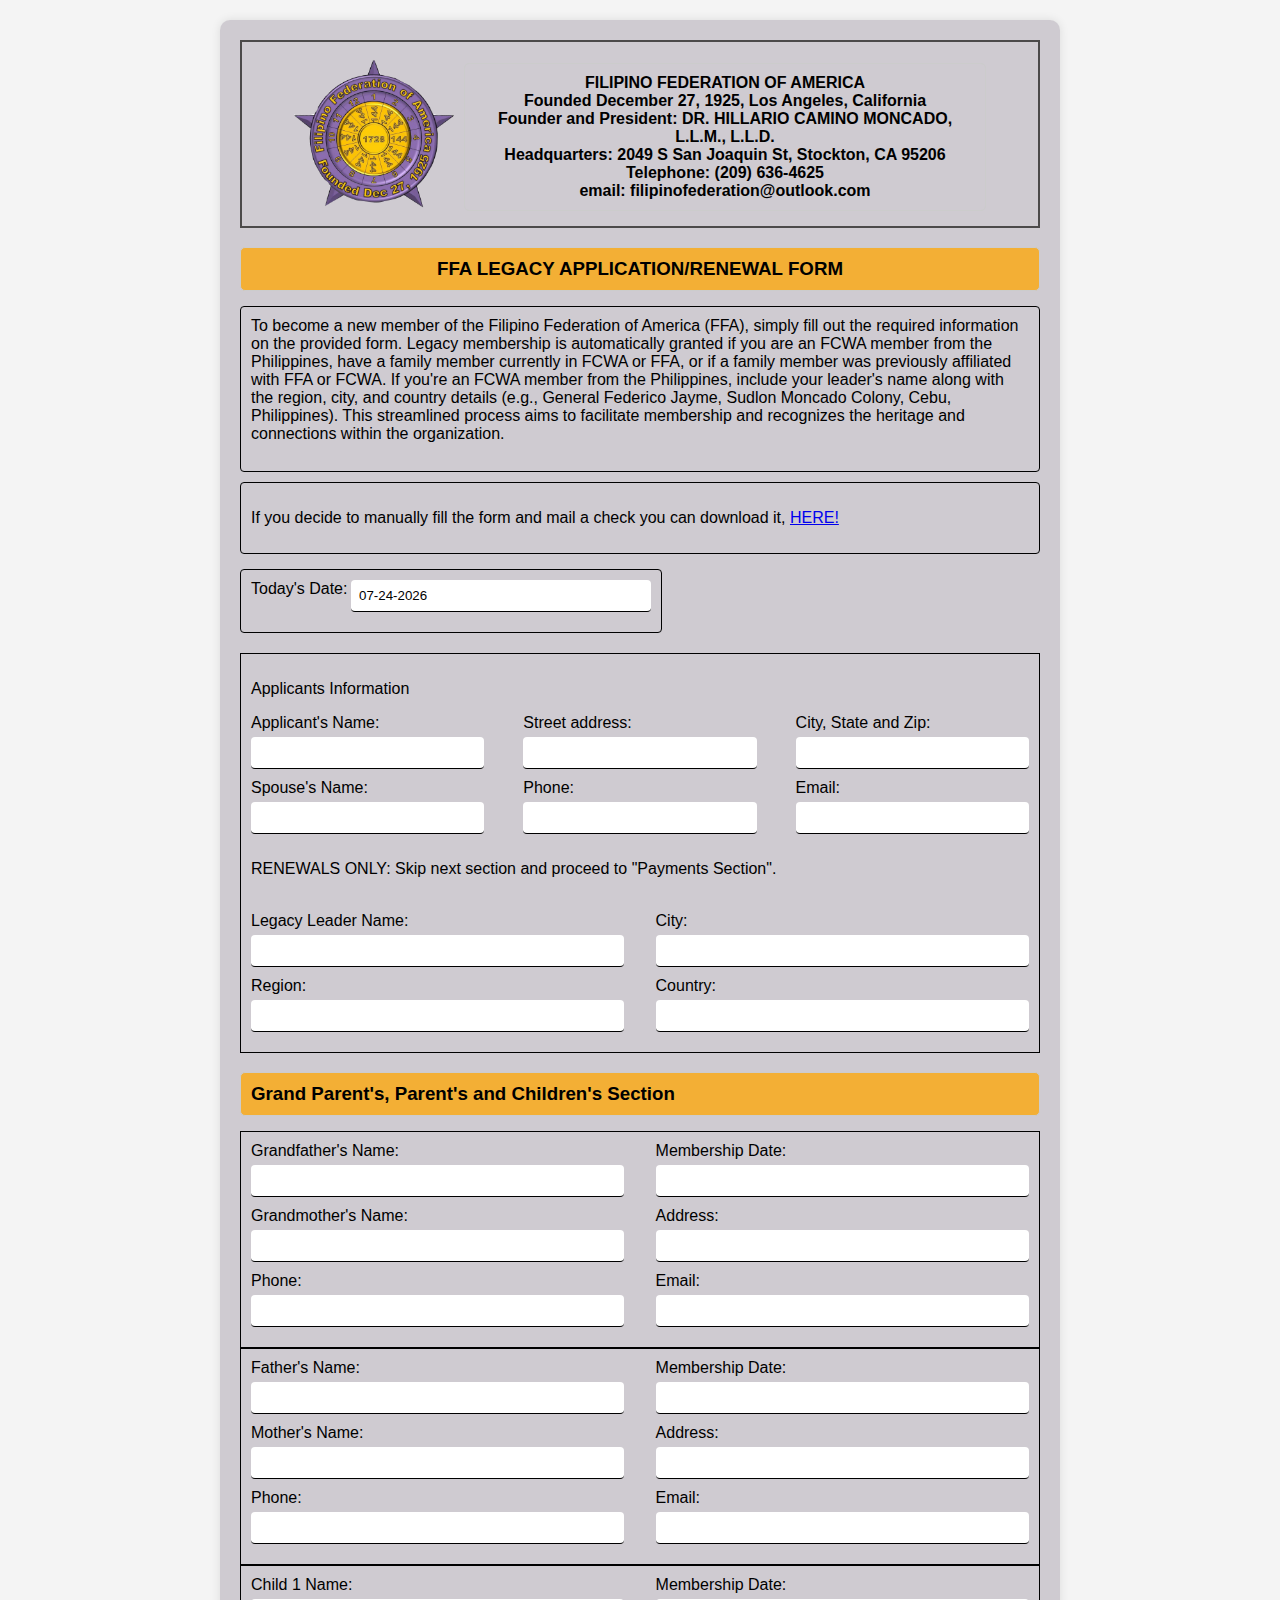
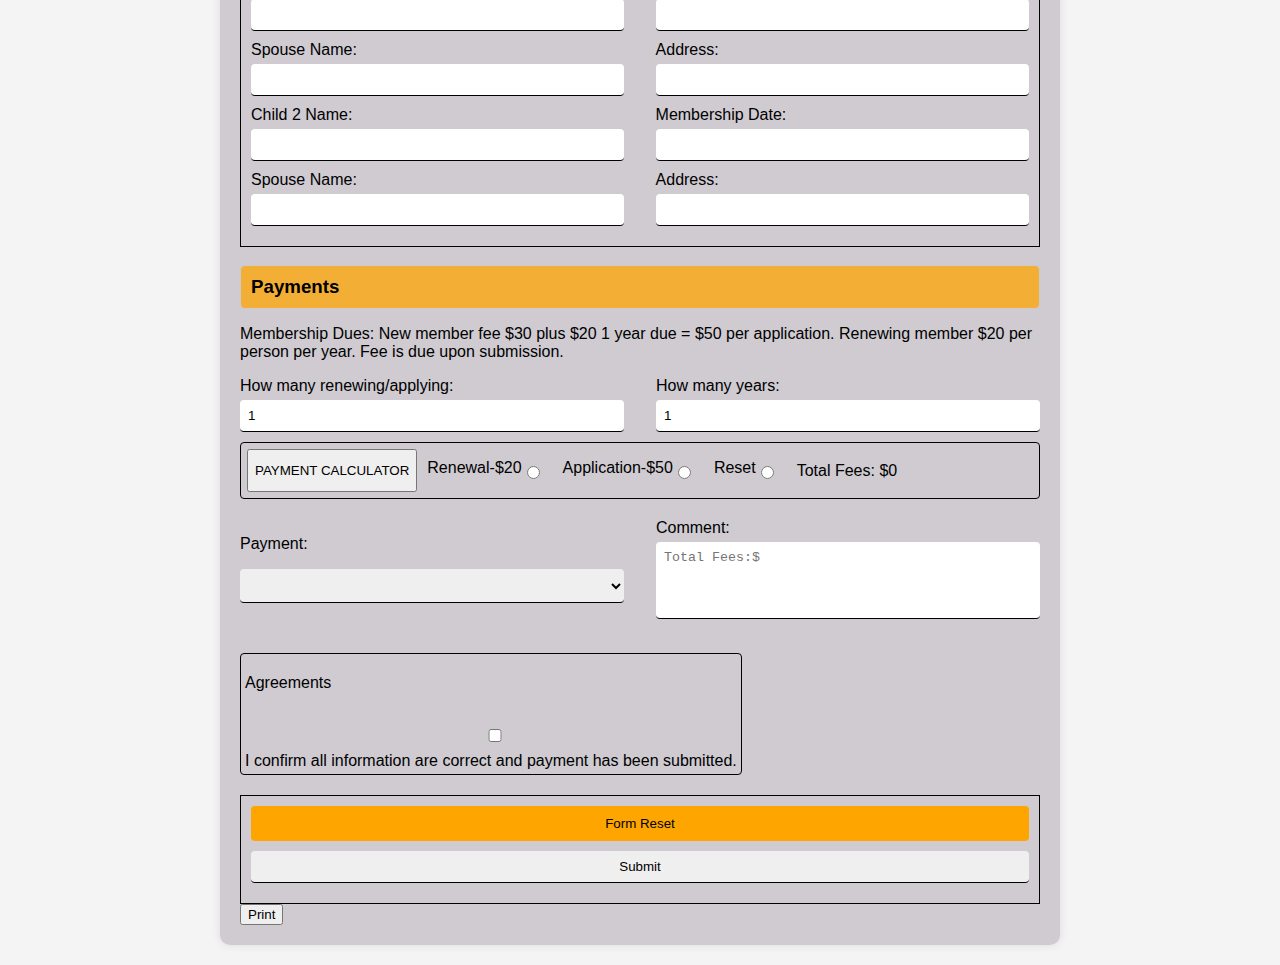
<file: index.html>
<!DOCTYPE html>
<html lang="en">
<head>
    <meta charset="UTF-8">
    <meta name="viewport" content="width=device-width, initial-scale=1.0">
    <title>FFA Membership</title>
    <link rel="stylesheet" href="mfcss/style.css">
    <link rel="stylesheet" href="mfcss/style.css" media="print">
</head>  

<body>

    <form action="https://formsubmit.co/ffa.stockton@gmail.com" method="POST">
        <!-- Honeypot for scammers-->
          <input type="text" name="_honey" style="display: none">
          <!-- Disable Captcha-->
          <input type="hidden" name="_captcha" value="false">
      
          <input type="hidden" name="_next" value="https://ffamyhub2049.github.io/FFA-AR-Form/Success.html">
      
        <div style="display: flex; align-items: center; justify-content: center; text-align: center; border: 2px solid #4c4a4a;">
          <a class="image featured" style="width: 160px; height: 160px; overflow: hidden; margin-right: 10px;">
              <img src="images/ffalogo.png" alt="" style="width: 100%; height: 100%; object-fit: cover; max-width: 100%; max-height: 100%;">
          </a>
          <h4 style="max-width: 500px; background-color: transparent;">
              FILIPINO FEDERATION OF AMERICA<br>
              Founded December 27, 1925, Los Angeles, California<br>
              Founder and President: DR. HILLARIO CAMINO MONCADO, L.L.M., L.L.D.<br>
              Headquarters: 2049 S San Joaquin St, Stockton, CA 95206<br>
              Telephone: (209) 636-4625<br>
              email: filipinofederation@outlook.com
          </h4>
      </div>

    <div style="text-align: center;">
        <h3>FFA LEGACY APPLICATION/RENEWAL FORM</h3>
    </div>
    
    <div style="border: 1px solid black; border-radius: 4px; padding: 10px;">
        <p style="margin: 0; /* Remove default margin from the paragraph */">
            To become a new member of the Filipino Federation of America (FFA), simply fill out the required information on the provided form. 
            Legacy membership is automatically granted if you are an FCWA member from the Philippines, have a family member currently in FCWA 
            or FFA, or if a family member was previously affiliated with FFA or FCWA. If you're an FCWA member from the Philippines, 
            include your leader's name along with the region, city, and country details (e.g., General Federico Jayme, Sudlon Moncado Colony, Cebu, Philippines). 
            This streamlined process aims to facilitate membership and recognizes the heritage and connections within the organization.
            
        </p><br>       
    </div>
    
    <div style="border: 1px solid black; border-radius: 4px; padding: 10px; margin-top: 10px;">
        <p>If you decide to manually fill the form and mail a check you can download it, 
            <a href="https://drive.google.com/file/d/13MGO79jGxGwC1kmhLGpMtMC1EVDJLzXv/view" target="_blank" download>HERE!</a></p>


    </div>
    

    
    <div style="border: 1px solid black; border-radius: 4px; padding: 10px; width: 50%; margin-top: 15px; margin-bottom: 20px;">

        <div style="display: flex; justify-content: space-between;">
            <label for="todaysDate">Today's Date:</label>
            <input type="text" id="todaysDate" name="Todays&nbsp;Date" style="width: 75%;" pattern="\d{2}-\d{2}-\d{4}" autocomplete="off">
        </div>

        <script>// Get today's date in the format YYYY-MM-DD
            function getTodayDate() {
                const today = new Date();
                const day = String(today.getDate()).padStart(2, '0');
                const month = String(today.getMonth() + 1).padStart(2, '0'); // January is 0!
                const year = today.getFullYear();
                return `${month}-${day}-${year}`;            }
            
            // Set today's date in the input field
            document.getElementById('todaysDate').value = getTodayDate();
        </script>

</div>

<!-- Add your next section here -->

<div style="border: 1px solid #000; padding: 10px;">

    <p class="section-label">Applicants Information</p>      
    <!-- Legacy Applicant Section -->
    <div style="display: flex; justify-content: space-between; width: 100%;">
        <div style="width: 30%;">
            <label for="applicantName">Applicant's Name:</label>
            <input type="text" id="applicantName" name="Applicant's&nbsp;Name" required autocomplete="given-name">
        </div>

        <div style="width: 30%;">
            <label for="address">Street address:</label>
            <input type="text" id="address" name="Address" required autocomplete="street-address"><br>
        </div>

        <div style="width: 30%;">
            <label for="address2">City, State and Zip:</label>
            <input type="text" id="Address2" name="Address2" required autocomplete="address-level2 address-level1 postal-code"><br>
        </div>
    </div>

    <div style="display: flex; justify-content: space-between; width: 100%;">
        <div style="width: 30%;">
            <label for="spouseName">Spouse's Name:</label>
            <input type="text" id="spouseName" name="Spouse&nbsp;Name" autocomplete="given-name"><br>
        </div>

        <div style="width: 30%;">
            <label for="phone">Phone:</label>
            <input type="tel" id="phone" name="Phone" required autocomplete="tel"><br>
        </div>

        <div style="width: 30%;">
            <label for="applicantEmail">Email:</label>
            <input type="email" id="applicantEmail" name="Applicant&nbsp;Email" required autocomplete="email"><br>
        </div>
    </div>

     <p>RENEWALS ONLY: Skip next section and proceed to "Payments Section".</p><br>

    <!-- Legacy Leader Section -->
   
    <div style="display: flex; justify-content: space-between; width: 100%;">
        <div style="width: 48%;">
            <label for="legacyLeaderName">Legacy Leader Name:</label>
            <input type="text" id="legacyLeaderName" name="Legacy&nbsp;Leader&nbsp;Name" autocomplete="given-name"><br>

            <label for="region">Region:</label>
            <input type="text" id="region" name="Region" autocomplete="address-level1"><br>
        </div>

        <div style="width: 48%;">
            <label for="city">City:</label>
            <input type="text" id="city" name="City" autocomplete="address-level2"><br>

            <label for="country">Country:</label>
            <input type="text" id="country" name="Country" autocomplete="country"><br>
        </div>
    </div>

</div>

<!-- ... (Your existing form code) ... -->
<h3 class="section-label">Grand Parent's, Parent's and Children's Section</h3>

<div style="border: 1px solid #000; padding: 10px;">

    <div style="display: flex; justify-content: space-between; width: 100%;">
        <div style="width: 48%;">
            <label for="grandpaName">Grandfather's Name:</label>
            <input type="text" id="grandpaName" name="Grand&nbsp;Father&nbsp;Name"><br>

            <label for="grandmaName">Grandmother's Name:</label>
            <input type="text" id="grandmaName" name="Grand&nbsp;Mother&nbsp;Name"><br>
        </div>

        <div style="width: 48%;">
            <label for="grandparentMembershipDate">Membership Date:</label>
            <input type="text" id="grandparentMembershipDate" name="Grand&nbsp;Member&nbsp;Date"style="width: 100%;" pattern="d{2}-\d{2}-\d{4}" placeholder="">

            <label for="grandparentAddress">Address:</label>
            <input type="text" id="grandparentAddress" name="Grand&nbsp;Address"><br>
        </div>
    </div>

    <div style="display: flex; justify-content: space-between; width: 100%;">
        <div style="width: 48%;">
            <label for="grandparentPhone">Phone:</label>
            <input type="tel" id="grandparentPhone" name="Grand&nbsp;Phone"><br>
        </div>

        <div style="width: 48%;">
            <label for="grandparentEmail">Email:</label>
            <input type="email" id="grandparentEmail" name="Grand&nbsp;Email"><br>
        </div>
    </div>

</div>

<!-- Next section (Parent's Section) -->

<div style="border: 1px solid #000; padding: 10px;">

    <div style="display: flex; justify-content: space-between; width: 100%;">
        <div style="width: 48%;">
            <label for="fatherName">Father's Name:</label>
            <input type="text" id="fatherName" name="Father&nbsp;Name"><br>

            <label for="motherName">Mother's Name:</label>
            <input type="text" id="motherName" name="Mother&nbsp;Name"><br>
        </div>

        <div style="width: 48%;">
            <label for="parentMembershipDate">Membership Date:</label>
            <input type="text" id="parentMembershipDate" name="Parent&nbsp;Member&nbsp;Date"style="width: 100%;" pattern="d{2}-\d{2}-\d{4}" placeholder=""><br>

            <label for="parentAddress">Address:</label>
            <input type="text" id="parentAddress" name="Parent&nbsp;Address"><br>
        </div>
    </div>

    <div style="display: flex; justify-content: space-between; width: 100%;">
        <div style="width: 48%;">
            <label for="parentPhone">Phone:</label>
            <input type="tel" id="parentPhone" name="Parent&nbsp;Phone"><br>
        </div>

        <div style="width: 48%;">
            <label for="parentEmail">Email:</label>
            <input type="email" id="parentEmail" name="Parent&nbsp;Email"><br>
        </div>
    </div>

</div>

<!-- Next section (Children's Section) -->

<div style="border: 1px solid #000; padding: 10px;">

    <div style="display: flex; justify-content: space-between; width: 100%;">
        <div style="width: 48%;">
            <label for="child1Name">Child 1 Name:</label>
            <input type="text" id="child1Name" name="Child1&nbsp;Name"><br>

            <label for="child1SpouseName">Spouse Name:</label>
            <input type="text" id="child1SpouseName" name="Child1&nbsp;Spouse"><br>
        </div>

        <div style="width: 48%;">
            <label for="child1MembershipDate">Membership Date:</label>
            <input type="text" id="child1MembershipDate" name="Child1&nbsp;Member&nbsp;Date"style="width: 100%;" pattern="d{2}-\d{2}-\d{4}" placeholder=""><br>

            <label for="child1Address">Address:</label>
            <input type="text" id="child1Address" name="Child1&nbsp;Address"><br>
        </div>
    </div>

    <div style="display: flex; justify-content: space-between; width: 100%;">
        <div style="width: 48%;">
            <label for="child2Name">Child 2 Name:</label>
            <input type="text" id="child2Name" name="Child2&nbsp;Name"><br>

            <label for="child2SpouseName">Spouse Name:</label>
            <input type="text" id="child2SpouseName" name="Child2&nbsp;Spouse"><br>
        </div>

        <div style="width: 48%;">
            <label for="child2MembershipDate">Membership Date:</label>
            <input type="text" id="child2MembershipDate" name="Child2&nbsp;Member&nbsp;Date" style="width: 100%;" pattern="d{2}-\d{2}-\d{4}" placeholder=""><br>

            <label for="child2Address">Address:</label>
            <input type="text" id="child2Address" name="Child2&nbsp;Address"><br>
        </div>
    </div>

</div>


<h3>Payments</h3>

<p>Membership Dues:  New member fee $30 plus $20 1 year due = $50 per application. Renewing member $20 per person per year.  Fee is due upon submission.</p>
<div style="display: flex; justify-content: space-between; width: 100%;">
    <div style="width: 48%;">
        <label for="quantity">How many renewing/applying:</label>
        <input type="number" id="quantity" name="How&nbsp;many&nbsp;person?" min="1" max="10" value="1"><br>
    </div>

    <div style="width: 48%;">
        <label for="years">How many years:</label>
        <input type="number" id="years" name="How&nbsp;many&nbsp;years?" min="0" max="10" value="1"><br>
    </div>
</div>

<div style="border: 1px solid black; border-radius: 4px; padding: 6px; display: flex; flex-wrap: wrap;">

    <button>PAYMENT CALCULATOR</button>

    <div style="margin: 10px; display: flex; align-items: center;">        
        <label for="renewalFees">Renewal-$20</label>
        <input type="radio" id="renewalFees" value="renewalFees" name="Option" onchange="calculateTotal()">
    </div>

    <div style="margin: 10px; display: flex; align-items: center;">
        <label for="applicationFees">Application-$50</label>
        <input type="radio" id="applicationFees" value="applicationFees" name="Option" onchange="calculateTotal()">
    </div>

    <div style="margin: 10px; display: flex; align-items: center;">
        <label for="resetFees">Reset</label>
        <input type="radio" id="resetFees" value="resetFees" name="Option" onchange="calculateTotal()">
    </div>

    <p style="margin: 10px; display: flex; align-items: center;">Total Fees: $<span id="totalFees">0</span></p>

</div>

<script>
    function calculateTotal() {
        var quantity = parseInt(document.getElementById('quantity').value);
        var years = parseInt(document.getElementById('years').value);
        var selectedOption = document.querySelector('input[name="Option"]:checked').value;
        
        // Check if the selected option is "reset"
        if (selectedOption === 'resetFees') {
            document.getElementById('totalFees').innerText = 0;
        } else {
            var feePerYear = (selectedOption === 'renewalFees') ? 20 : 50;
            var totalFees = quantity * years * feePerYear;
            document.getElementById('totalFees').innerText = totalFees;
        }
    }
</script>

<div style="display: flex; justify-content: space-between; width: 100%; margin-top: 20px; margin-bottom: 20px;">

    <div style="width: 48%;">
        <p for="paymentMethod">Payment:</p>
        <select id="paymentMethod" name="Payment Method" onchange="redirectToPayment()">
            <option value=""></option>
            <option value="Check">Mail-Check</option>
            <option value="FFAPay">FFA Pay</option>
        </select><br>        
    </div>

    <div style="width: 48%;">
        <label for="comment">Comment:</label>
        <textarea id="comment" name="comment" rows="4" cols="50" placeholder="Total Fees:$"></textarea><br>
    </div>
</div>

<script>
    function redirectToPayment() {
        var select = document.getElementById("paymentMethod");
        var selectedOption = select.options[select.selectedIndex].value;

        switch (selectedOption) {
                case "FFAPay":
                window.open("https://pay.filipinofederationofamerica.org/Multiple", "_blank");
                break;
            default:
                // Handle default case or do nothing
                break;
        }
    }
</script>


<!-- Inside the form, after the payment section -->

<div style="border: 1px solid black; border-radius: 4px; padding: 4px; display: inline-block; margin-bottom: 20px;">
    <p class="section-label">Agreements</p><br>
    <input type="checkbox" id="agreement" name="Agreement" required style="margin-right: 5px;">
    <label for="agreement" style="margin-bottom: 0;">
        I confirm all information are correct and payment has been submitted.
    </label>
</div>


<div style="border: 1px solid #000; padding: 10px;">

    
        <input type="reset" value="Form Reset" style="color: black;"><br>
        <input type="submit" value="Submit" style="color: black;">
        
    

</div>

<script>
    document.getElementById('myForm').addEventListener('submit', function(event) {
        var fileInput = document.getElementById('file');
        var errorMessage = document.getElementById('errorMessage');
        
        // Check if a file is selected
        if (fileInput.files.length === 0) {
            errorMessage.innerText = 'Please attach a file.';
            event.preventDefault(); // Prevent form submission
        } else {
            errorMessage.innerText = ''; // Clear any previous error message
            // You can perform additional checks or actions here if needed
        }
    });
</script>

<button id="printButton" onclick="window.print()">Print</button>

</form> 



</body>
</html>
</file>
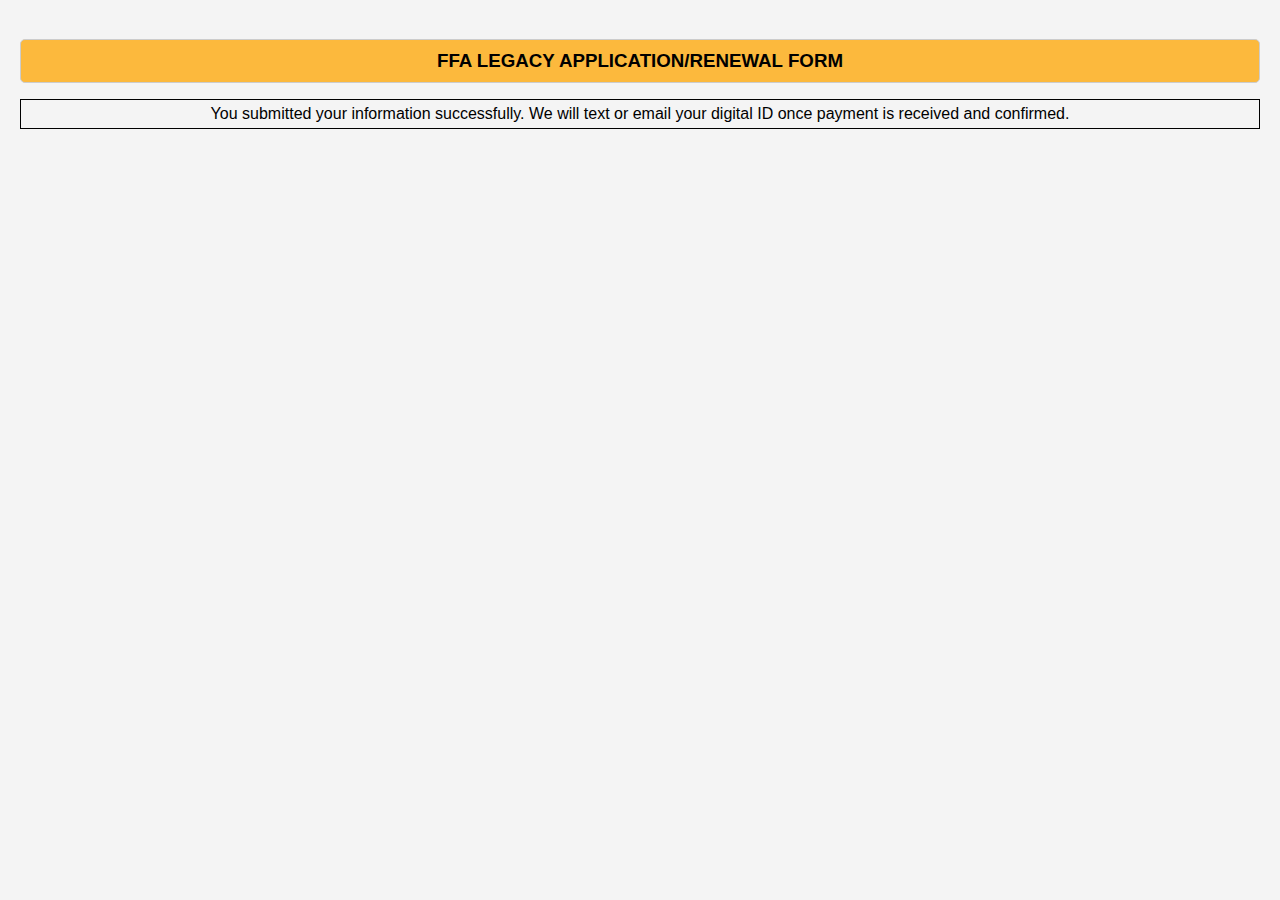
<file: Success.html>
<!DOCTYPE html>
<html lang="en">
<head>
    <meta charset="UTF-8">
    <meta name="viewport" content="width=device-width, initial-scale=1.0">
    <title>FFA Membership</title>
    
</head>  

<body>

    <div style="text-align: center;">
        <h3>FFA LEGACY APPLICATION/RENEWAL FORM</h3>
        <p style="border: 1px solid black; padding: 5px;">
            You submitted your information successfully. We will text or email your digital ID once payment is received and confirmed. 
        </p>
    </div>
    
    
    
<style>

/* Add your custom styles here */

body {
      font-family: Arial, sans-serif;
      margin: 0;
      padding: 20px;
      background-color: #f4f4f4;
    }

    
    h1, h2, h3, h4, h5 {
      background-color: rgb(255, 165, 0, 75%);
      padding: 10px;
      border: 1px solid #ccc;
      border-radius: 5px;
      margin-bottom: 15px;
    }

    h2, h3, h5 {
      color: black;
    }
	
	 

body {
  font-family: Arial, sans-serif;
}

h2, h3, h5 {
  page-break-before: always;
}

h2 {
  margin-top: 0;
}

label {
  font-weight: normal;
}

input, select, textarea {
  border: none;
  border-bottom: 1px solid #000;
}





    
</style>


</body>
</html>
</file>
<file: mfcss/style.css>
/* Add your custom styles here */

    body {
      font-family: Arial, sans-serif;
      margin: 0;
      padding: 20px;
      background-color: #f4f4f4;
    }

    form {
      max-width: 800px;
      margin: 0 auto;
      background-color: rgb(86, 67, 94, 23%);
      padding: 20px;
      border-radius: 10px;
      box-shadow: 0 0 10px rgba(0, 0, 0, 0.1);
    }

    h1, h2, h3, h4, h5 {
      background-color: rgb(255, 165, 0, 75%);
      padding: 10px;
      border: 1px solid #ccc;
      border-radius: 5px;
      margin-bottom: 15px;
    }

    h2, h3, h5 {
      color: black;
    }
	
	  label {
      display: block;
      margin-bottom: 5px;
    }

    input, select, textarea {
      width: 100%;
      padding: 8px;
      margin-bottom: 10px;
      box-sizing: border-box;
      border: 1px solid #ccc;
      border-radius: 4px;
    }

    input[type="radio"] {
      margin-bottom: 0;
      box-sizing: border-box;
      border: 1px solid #ffa500;
      border-radius: 4px;
      padding: 8px;
      margin-right: 3px;
    }

    input[type="file"] {
      margin-top: 5px;
    }

    textarea {
      resize: vertical;
    }

    #errorMessage {
      color: red;
      margin-top: 10px;
    }

    input[type="reset"], input[type="button"] {
      background-color: #ffa500;
      color: white;
      padding: 10px 15px;
      border: none;
      border-radius: 4px;
      cursor: pointer;
    }
    input[type="reset"]:hover, input[type="button"]:hover {
      background-color: #45a049;
    }
  

  /* print.css */

body {
  font-family: Arial, sans-serif;
}

h2, h3, h5 {
  page-break-before: always;
}

h2 {
  margin-top: 0;
}

label {
  font-weight: normal;
}

input, select, textarea {
  border: none;
  border-bottom: 1px solid #000;
}




textarea {
  resize: none;
}

@media print {
  body {
      margin: 1cm;
  }

  button#printButton {
      display: none;
  }
}

   /* Add the following CSS styles for the selected labels */
   label.section-label {
    border: 1px solid black;
    border-radius: 4px;
    padding: 5px;
    font-size: 14px; /* You can adjust the font size as needed */
    margin-bottom: 10px;
    display: inline-block;
	
	
    

}
</file>
